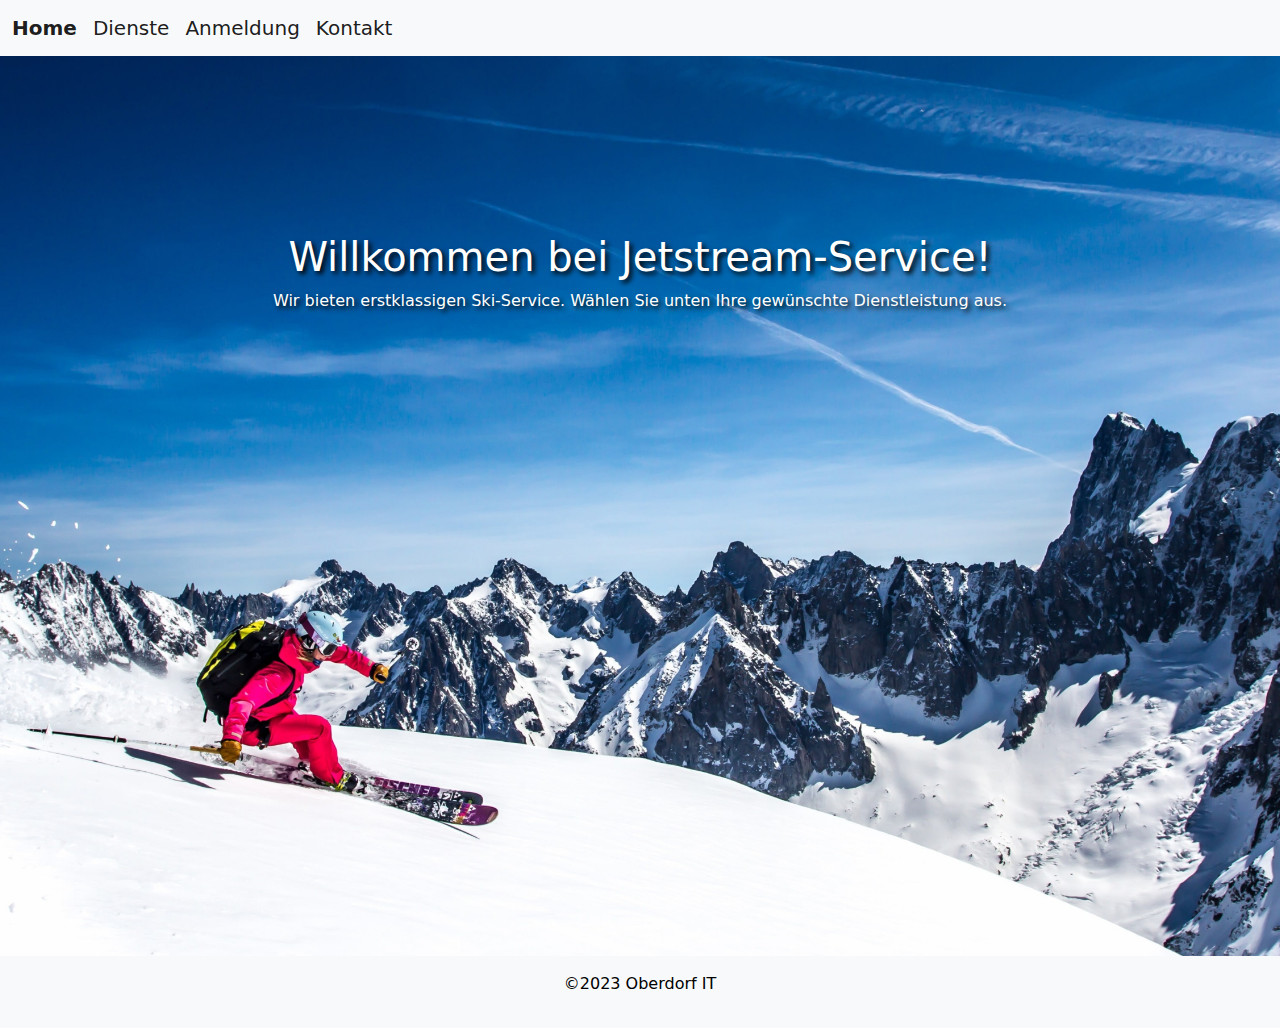
<file: Website/index.html>
<!DOCTYPE html>
<html lang="de">
<head>
    <meta charset="UTF-8">
    <meta name="viewport" content="width=device-width, initial-scale=1.0">
    <title>Home</title>
    <link rel="stylesheet" href="Styles/style.css">
    <link href="https://maxcdn.bootstrapcdn.com/bootstrap/4.5.2/css/bootstrap.min.css" rel="stylesheet">
    <link href="https://cdn.jsdelivr.net/npm/bootstrap@5.1.0/dist/css/bootstrap.min.css" rel="stylesheet">

</head>
<body>

    <header>


        <nav class="navbar navbar-expand-lg bg-body-tertiary bg-light navbar-light">
            <div class="container-fluid">
                <a class="navbar-brand" href="index.html"><strong>Home</strong></a>
                <a class="navbar-brand" href="dienste.html">Dienste</a>
                <a class="navbar-brand" href="anmeldung.html">Anmeldung</a>
                <a class="navbar-brand" href="kontakt.html">Kontakt</a>
        
                <div class="collapse navbar-collapse" id="navbarNav">
                    <ul class="navbar-nav ml-auto">
                        <li class="nav-item">
                            <a class="navbar-brand" href="login.html"></a>
                        </li>
                    </ul>
                </div>
            </div>
        </nav>
        


    </header>

    <div class="landing_page">
        <div class="landingpage_text">
            <h1 class="text-center">Willkommen bei Jetstream-Service!</h1>
            <p class="text-center">Wir bieten erstklassigen Ski-Service. Wählen Sie unten Ihre gewünschte Dienstleistung aus.</p>
        </div>
    </div>



<script src="https://ajax.googleapis.com/ajax/libs/jquery/3.5.1/jquery.min.js"></script>
<script src="https://maxcdn.bootstrapcdn.com/bootstrap/4.5.2/js/bootstrap.min.js"></script>
<script src="Scripts/script.js"></script>
<script src="https://cdn.jsdelivr.net/npm/bootstrap@5.1.0/dist/js/bootstrap.bundle.min.js"></script>

</body>

<footer class="bg-light text-black text-center p-3">        
    <p class="footer_text">©2023 Oberdorf IT</p>
</footer>

</html>
</file>
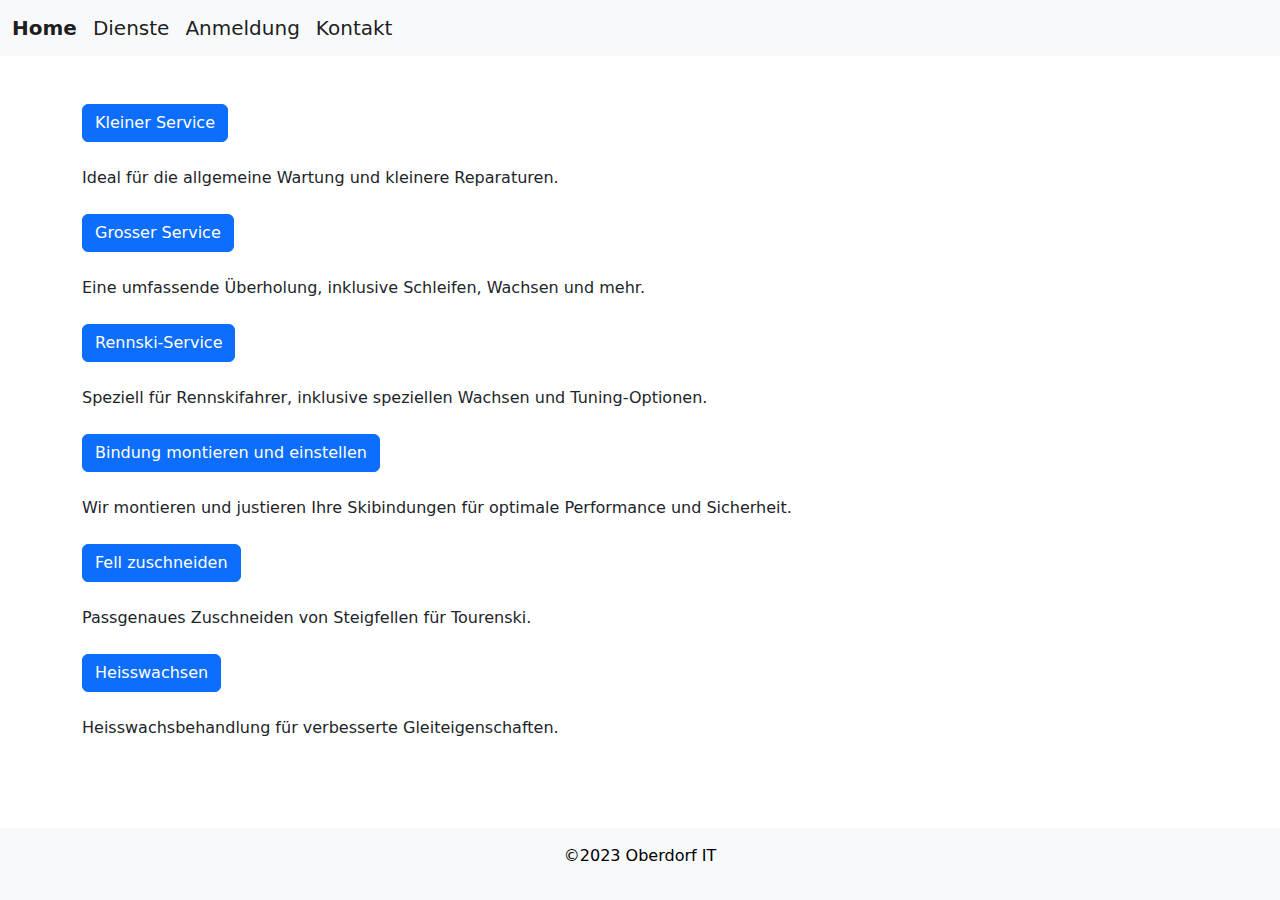
<file: Website/dienste.html>
<!DOCTYPE html>
<html lang="de">
 <head>
  <meta charset="utf-8"/>
  <title>
   Dienste
  </title>
  <!-- Bootstrap CSS -->
  <link href="Styles/style.css" rel="stylesheet"/>
  <meta name="viewport" content="width=device-width, initial-scale=1.0">
  <link href="https://maxcdn.bootstrapcdn.com/bootstrap/4.5.2/css/bootstrap.min.css" rel="stylesheet"/>
  <link href="https://cdn.jsdelivr.net/npm/bootstrap@5.1.0/dist/css/bootstrap.min.css" rel="stylesheet"/>
  <style>
   /* Custom CSS to fix the footer at the bottom */
    body {
      display: flex;
      flex-direction: column;
      min-height: 100vh;
    }
    .content {
      flex: 1;
    }
  </style>
 </head>
 <body>
  <header>
    <nav class="navbar navbar-expand-lg bg-body-tertiary bg-light navbar-light">
      <div class="container-fluid">
          <a class="navbar-brand" href="index.html"><strong>Home</strong></a>
          <a class="navbar-brand" href="dienste.html">Dienste</a>
          <a class="navbar-brand" href="anmeldung.html">Anmeldung</a>
          <a class="navbar-brand" href="kontakt.html">Kontakt</a>
  
          <div class="collapse navbar-collapse" id="navbarNav">
              <ul class="navbar-nav ml-auto">
                  <li class="nav-item">
                      <a class="navbar-brand" href="login.html"></a>
                  </li>
              </ul>
          </div>
      </div>
  </nav>
  </header>
  <!-- Bootstrap JS (optional) -->
  <script src="https://cdn.jsdelivr.net/npm/bootstrap@5.1.0/dist/js/bootstrap.bundle.min.js">
  </script>
  <div class="container mt-5">
   <div class="service-div mb-4">
    <button class="btn btn-primary select-service-button" data-service="Kleiner Service" onclick="localStorage.setItem('selectedService', 'Kleiner Service'); window.location.href='anmeldung.html';">
      Kleiner Service
  </button>
    <p>
      <br>
     Ideal für die allgemeine Wartung und kleinere Reparaturen.
    </p>
  
   </div>
   <div class="service-div mb-4">
    <button class="btn btn-primary select-service-button" data-service="Grosser Service" onclick="localStorage.setItem('selectedService', 'Grosser Service'); window.location.href='anmeldung.html';">
      Grosser Service
  </button>
    <p>
      <br>
     Eine umfassende Überholung, inklusive Schleifen, Wachsen und mehr.
    </p>
    
   </div>
   <div class="service-div mb-4">
    <button class="btn btn-primary select-service-button" data-service="Rennski-Service" onclick="localStorage.setItem('selectedService', 'Rennski-Service'); window.location.href='anmeldung.html';">
      Rennski-Service
  </button>
    <p>
      <br>
     Speziell für Rennskifahrer, inklusive speziellen Wachsen und Tuning-Optionen.
    </p>
    
   </div>
   <div class="service-div mb-4">
    <button class="btn btn-primary select-service-button" data-service="Bindung montieren und einstellen" onclick="localStorage.setItem('selectedService', 'Bindung montieren und einstellen'); window.location.href='anmeldung.html';">
      Bindung montieren und einstellen
  </button>
    <p>
      <br>
     Wir montieren und justieren Ihre Skibindungen für optimale Performance und Sicherheit.
    </p>
    
   </div>
   <div class="service-div mb-4">
    <button class="btn btn-primary select-service-button" data-service="Fell zuschneiden" onclick="localStorage.setItem('selectedService', 'Fell zuschneiden'); window.location.href='anmeldung.html';">
      Fell zuschneiden
  </button>
    <p>
      <br>
     Passgenaues Zuschneiden von Steigfellen für Tourenski.
    </p>

   </div>
   <div class="service-div mb-4">
    <button class="btn btn-primary select-service-button" data-service="Heisswachsen" onclick="localStorage.setItem('selectedService', 'Heisswachsen'); window.location.href='anmeldung.html';">
      Heisswachsen
  </button>
    <p>
      <br>
     Heisswachsbehandlung für verbesserte Gleiteigenschaften.
    </p>
    
   </div>
  </div>
    <!-- Footer -->
    <footer class="bg-light text-black text-center p-3">
      <p class="footer_text">
       ©2023 Oberdorf IT
      </p>
     </footer>
 </body>
</html>
</file>
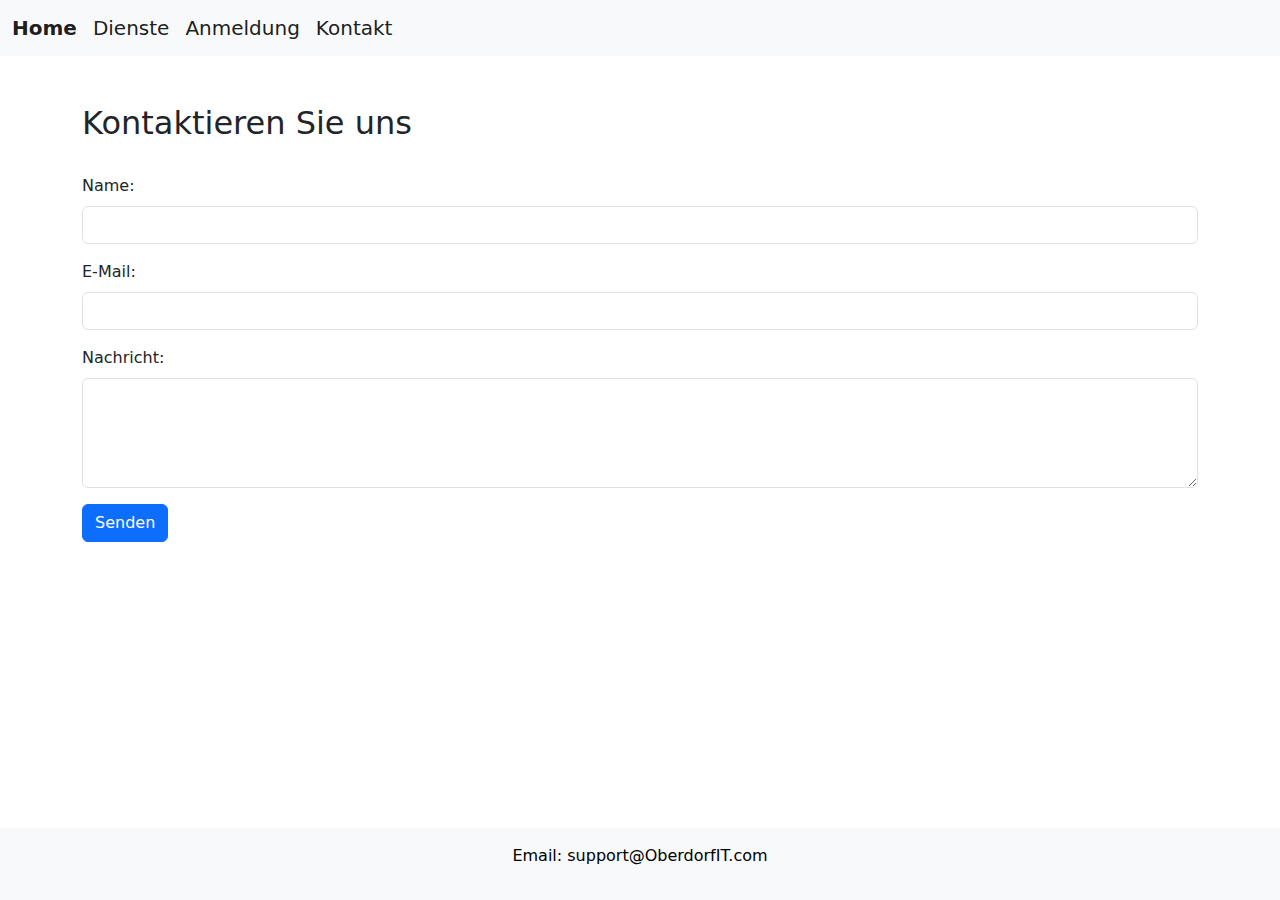
<file: Website/kontakt.html>
<!DOCTYPE html>
<html lang="de">
<head>
  <meta charset="UTF-8">
  <title>OberdorfIT Kontaktseite</title>
  <!-- Bootstrap CSS -->
  <link rel="stylesheet" href="Styles/style.css">
  <meta name="viewport" content="width=device-width, initial-scale=1.0">

  <link href="https://maxcdn.bootstrapcdn.com/bootstrap/4.5.2/css/bootstrap.min.css" rel="stylesheet">
  <link href="https://cdn.jsdelivr.net/npm/bootstrap@5.1.0/dist/css/bootstrap.min.css" rel="stylesheet">

  <style>
    /* Custom CSS to fix the footer at the bottom */
    body {
      display: flex;
      flex-direction: column;
      min-height: 100vh;
    }
    .content {
      flex: 1;
    }
  </style>
</head>
<body>

    <header>


      <nav class="navbar navbar-expand-lg bg-body-tertiary bg-light navbar-light">
        <div class="container-fluid">
            <a class="navbar-brand" href="index.html"><strong>Home</strong></a>
            <a class="navbar-brand" href="dienste.html">Dienste</a>
            <a class="navbar-brand" href="anmeldung.html">Anmeldung</a>
            <a class="navbar-brand" href="kontakt.html">Kontakt</a>
    
            <div class="collapse navbar-collapse" id="navbarNav">
                <ul class="navbar-nav ml-auto">
                    <li class="nav-item">
                        <a class="navbar-brand" href="login.html"></a>
                    </li>
                </ul>
            </div>
        </div>
    </nav>


    </header>

  <!-- Main Content -->
  <div class="container mt-5 content">
    <h2>Kontaktieren Sie uns</h2>
    <br>
    <form action="mailto:Support@oberdorfIT.com" method="post" enctype="text/plain">
      <div class="mb-3">
        <label for="name" class="form-label">Name:</label>
        <input type="text" class="form-control" id="name" name="name">
      </div>

      <div class="mb-3">
        <label for="email" class="form-label">E-Mail:</label>
        <input type="email" class="form-control" id="email" name="email">
      </div>

      <div class="mb-3">
        <label for="message" class="form-label">Nachricht:</label>
        <textarea class="form-control" id="message" name="message" rows="4"></textarea>
      </div>

      <button type="submit" class="btn btn-primary">Senden</button>
    </form>
  </div>

  <!-- Footer -->
  <footer class="bg-light text-black text-center p-3">
    <p>Email: support@OberdorfIT.com</p>
  </footer>

  <!-- Bootstrap JS (optional) -->
  <script src="https://cdn.jsdelivr.net/npm/bootstrap@5.1.0/dist/js/bootstrap.bundle.min.js"></script>

</body>
</html>
</file>
<file: Website/Styles/style.css>
body{
    min-height: 100vh;
    display: flex;
    flex-direction: column;
}


/* Stilisierung der Landing Page */
.container {
    margin-top: 20px;
}

.text-center {
    text-align: center;
}

.img-fluid {
    max-width: 100%;
    height: auto;
}


footer {
    margin-top: auto;
}

.footer_text {
    display: flex;
    justify-content: center;
}

.landing_page {
    background-image: url('../images/download.jpg'); /* Replace 'images/download.jpg' with the correct path to your image */
    background-size: cover;
    background-position: center;
    width: 100%;
    height: 100vh;
    
}


.landingpage_text {
    color: #fff;
    text-shadow: 3px 3px 5px black;
    text-align: center; /* Center-align text horizontally */
    display: flex;
    flex-direction: column;
    justify-content: center; /* Center-align text vertically */
    height: 50vh; /* Set the height to 50% of the viewport height (first half of the screen) */
}



.login-container {
    width: 100%;
    max-width: 400px;
    margin: auto;
    padding: 20px;
}

.data-block {
    border: 1px solid #ccc;
    margin-bottom: 10px;
    padding: 10px;
  }
</file>
